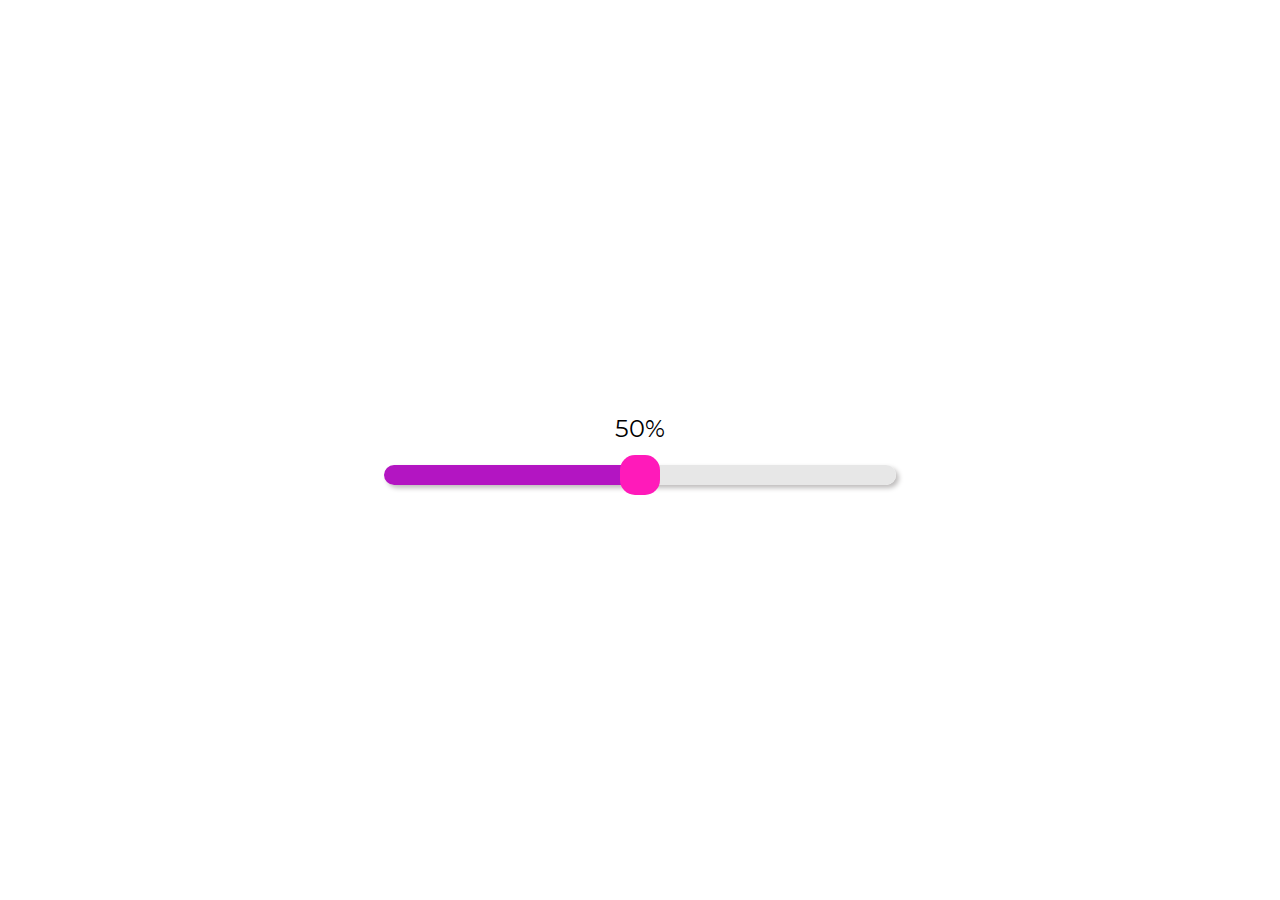
<file: Range_Slider/index.html>
<html lang="en">
<head>
    <meta charset="UTF-8">
    <meta http-equiv="X-UA-Compatible" content="IE=edge">
    <meta name="viewport" content="width=device-width, initial-scale=1.0">
    <title>Custom Range slider</title>
    <link rel="stylesheet" href="style.css">
</head>
<body>
    <div class="container">
        <div class="display" id="display">0%</div>
        <input type="range" min="0" max="100" class="slider" id="slider">
    </div>
    
</body>
<script type="text/javascript" src="script.js"></script>
</html>
</file>
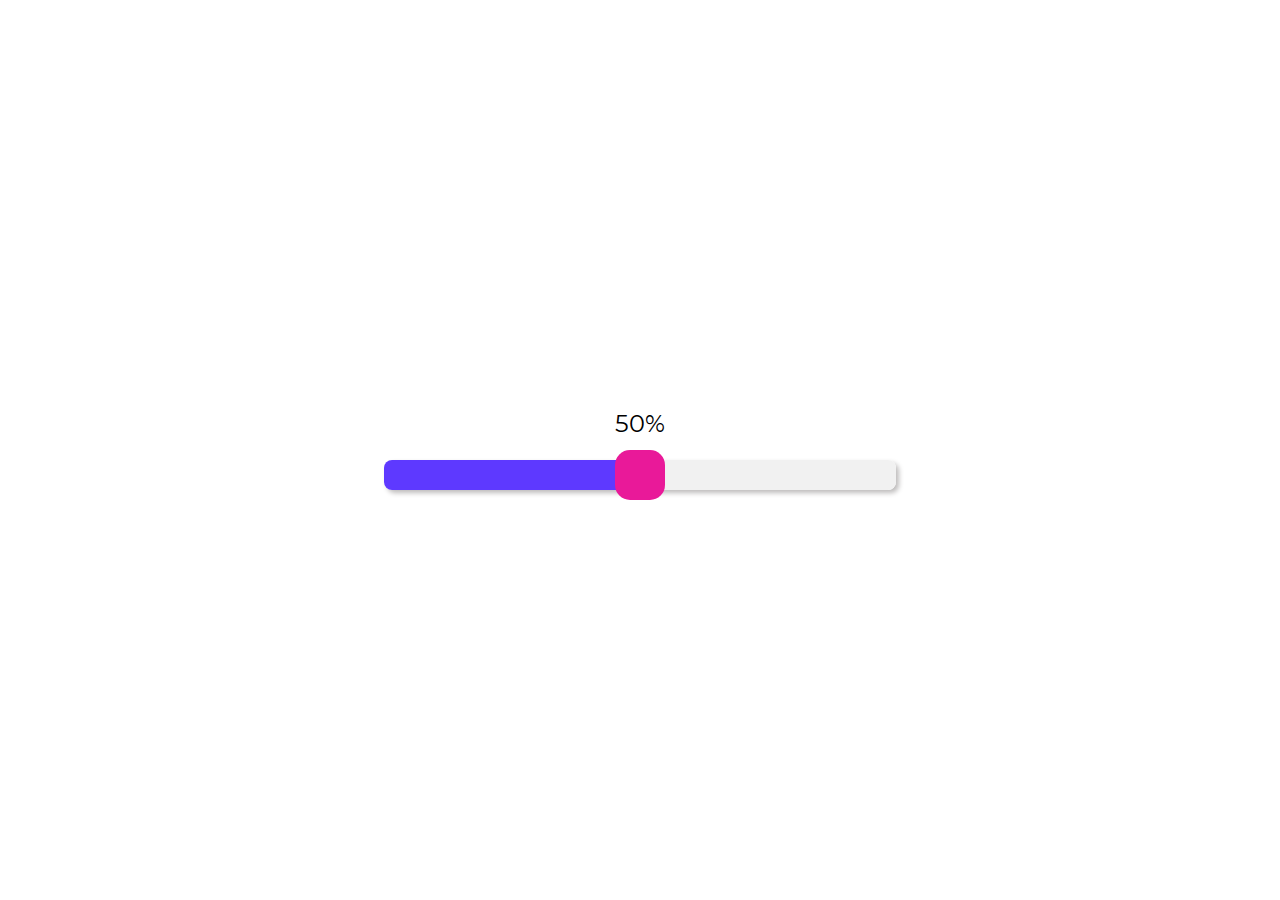
<file: Range_Slider_Finish/index.html>
<html lang="en">
<head>
    <meta charset="UTF-8">
    <meta http-equiv="X-UA-Compatible" content="IE=edge">
    <meta name="viewport" content="width=device-width, initial-scale=1.0">
    <link rel="stylesheet" href="style.css">
    <title>Custom Range Slider</title>
</head>
<body>


    <div class="container">
        <div class="display" id="display">0%</div>
        <input type="range" min="0" max="100" class="slider" id="slider">
    </div>
    
</body>
<script type="text/javascript" src="script.js">

</script>
</html>
</file>
<file: Range_Slider/style.css>
@import url('https://fonts.googleapis.com/css2?family=Montserrat+Alternates:wght@600&display=swap');

body{
    display: grid;
    margin: 0px;
    justify-content: center;
    align-items: center;
    font-family: 'Montserrat Alternates', sans-serif;
    font-size: 1.5rem;
}

.container{
    display: flex;
    flex-direction: column;
    align-items: center;
    gap: 20px;
}

.slider{
    -webkit-appearance: none;
    width: 40vw;
    height: 20px;
    background: linear-gradient(to right, rgb(179, 21, 194) 50%, rgb(231, 231, 231) 50%);
    box-shadow: 3px 3px 5px #bebcbc;
    border-radius: 15px;
}

.slider::-webkit-slider-thumb{
    -webkit-appearance: none;
    width: 40px;
    height: 40px;
    background-color: rgb(255, 26, 186);
    border-radius: 15px;
    cursor: pointer;
}
</file>
<file: Range_Slider_Finish/style.css>
@import url('https://fonts.googleapis.com/css2?family=Montserrat+Alternates:wght@600&display=swap');

body{
    display: grid;
    margin: 0px;
    font-family: 'Montserrat Alternates', sans-serif;
    font-size: 1.5rem;
}

.container{
    margin: auto;
    display: flex;
    flex-direction: column;
    gap: 20px;
    align-items: center;
}

.slider{
    -webkit-appearance: none;
    background: linear-gradient(to right, rgb(94, 57, 255) 50%, rgb(241, 241, 241) 50%);
    width: 40vw;
    height: 30px;
    border-radius: 8px;
    box-shadow: 3px 3px 5px #bebcbc;
}

.slider::-webkit-slider-thumb{
    -webkit-appearance: none;
    background-color: #e91999;
    width: 50px;
    height: 50px;
    border-radius: 15px;
    cursor: pointer;
}
</file>
